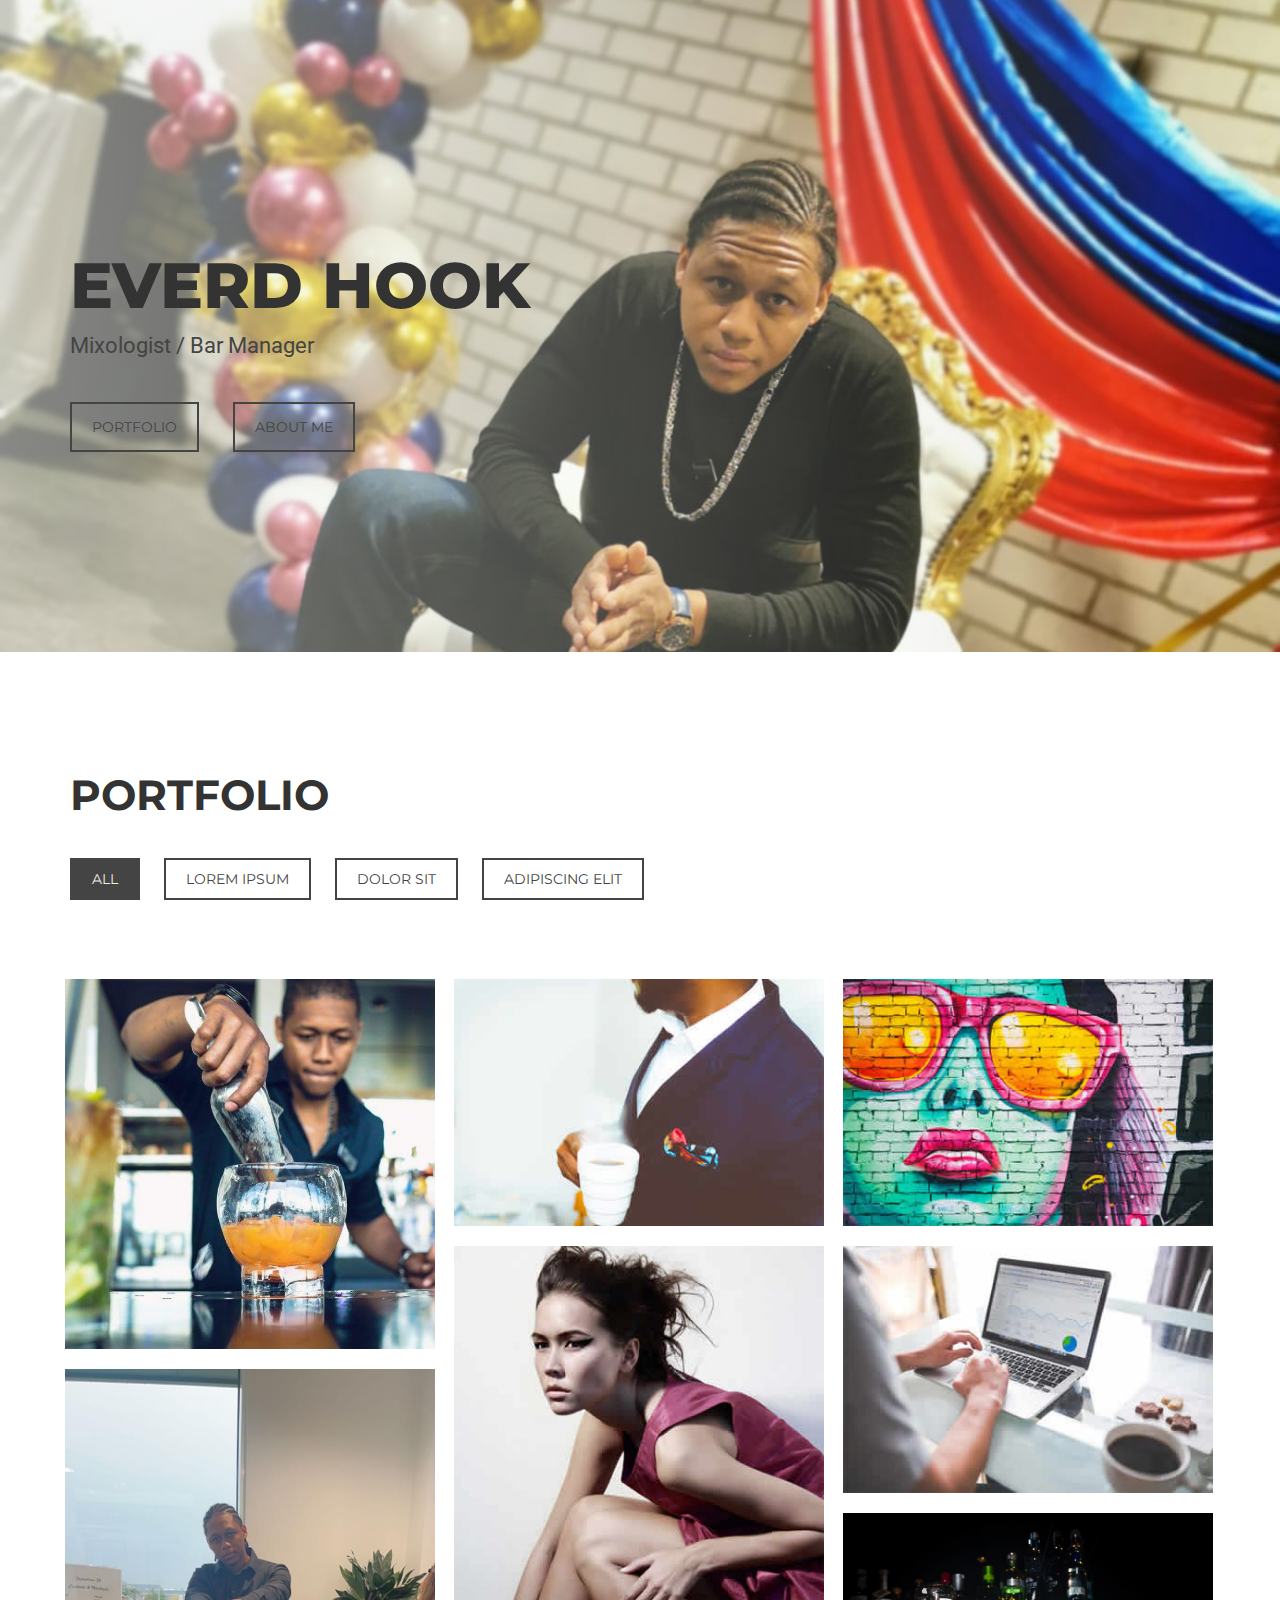
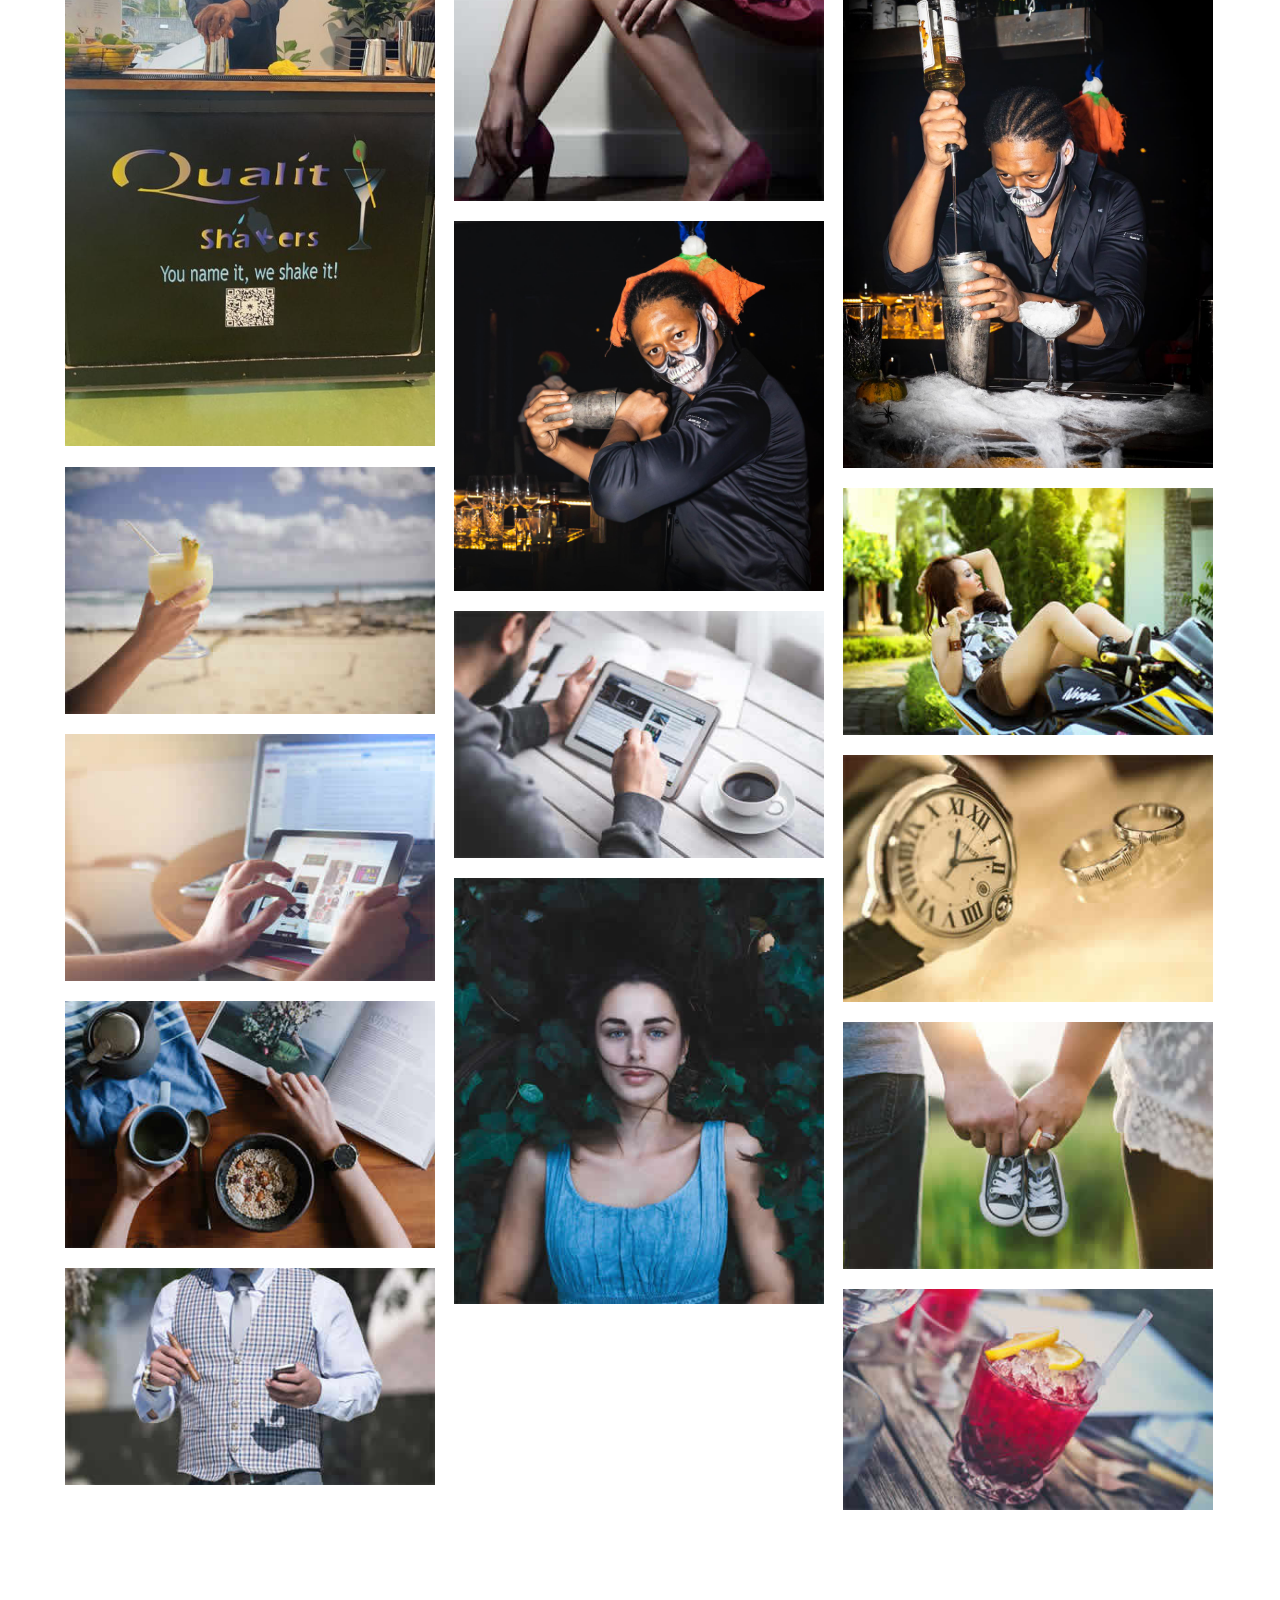
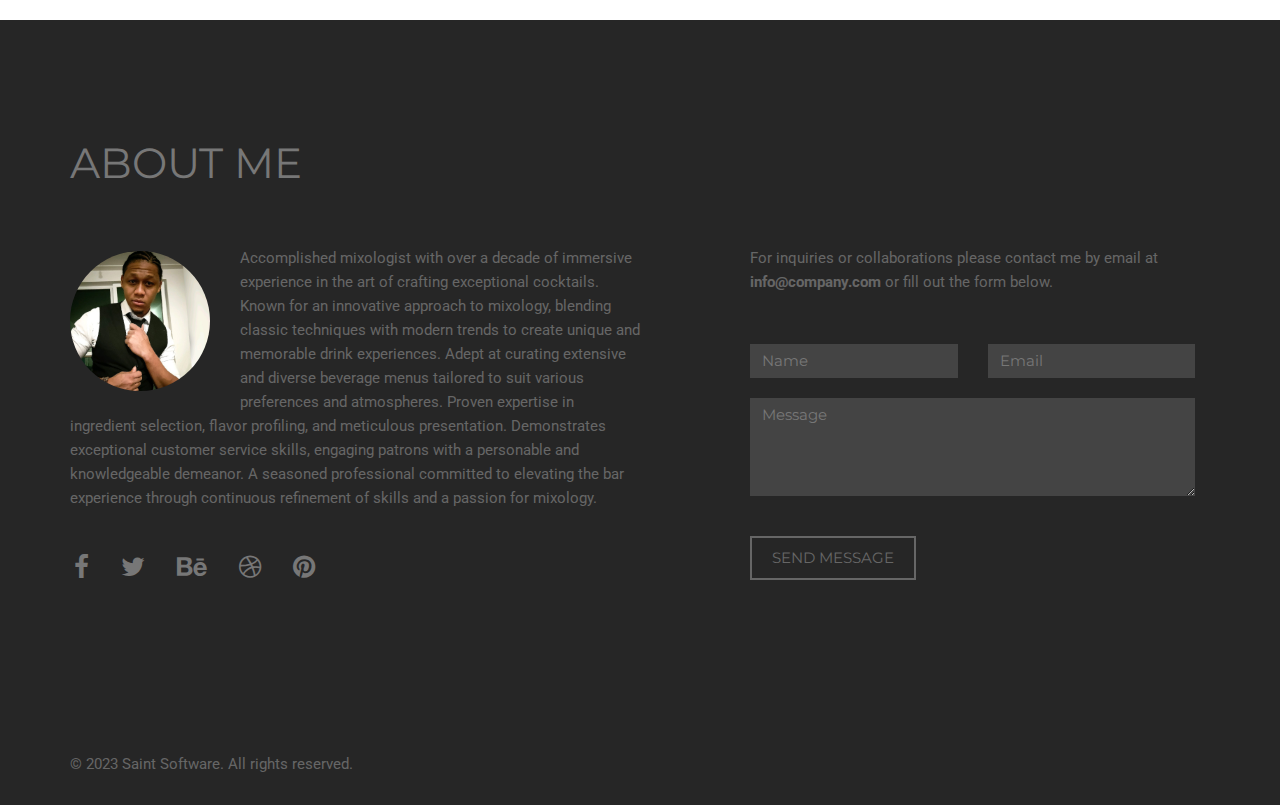
<file: src/index.html>
<!DOCTYPE html>
<html lang="en">

<head>
  <meta charset="utf-8">
  <meta name="viewport" content="width=device-width, initial-scale=1">
  <title>Everd Hook - Mixologist / Bar Manager</title>
  <meta name="description" content="">
  <meta name="author" content="">

  <!-- Favicons
    ================================================== -->
  <link rel="shortcut icon" href="img/favicon.ico" type="image/x-icon">
  <link rel="apple-touch-icon" href="img/apple-touch-icon.png">
  <link rel="apple-touch-icon" sizes="72x72" href="img/apple-touch-icon-72x72.png">
  <link rel="apple-touch-icon" sizes="114x114" href="img/apple-touch-icon-114x114.png">

  <!-- Bootstrap -->
  <link rel="stylesheet" type="text/css" href="css/bootstrap.css">
  <link rel="stylesheet" type="text/css" href="fonts/font-awesome/css/font-awesome.css">

  <!-- Stylesheet
    ================================================== -->
  <link rel="stylesheet" type="text/css" href="css/style.css">
  <link rel="stylesheet" type="text/css" href="css/nivo-lightbox/nivo-lightbox.css">
  <link rel="stylesheet" type="text/css" href="css/nivo-lightbox/default.css">
  <link href="https://fonts.googleapis.com/css?family=Montserrat:400,700" rel="stylesheet">
  <link href="https://fonts.googleapis.com/css?family=Roboto:300,400,500,700,900" rel="stylesheet">

  <!-- HTML5 shim and Respond.js for IE8 support of HTML5 elements and media queries -->
  <!-- WARNING: Respond.js doesn't work if you view the page via file:// -->
  <!--[if lt IE 9]>
      <script src="https://oss.maxcdn.com/html5shiv/3.7.2/html5shiv.min.js"></script>
      <script src="https://oss.maxcdn.com/respond/1.4.2/respond.min.js"></script>
    <![endif]-->
</head>

<body>
  <!-- Header -->
  <header id="header">
    <div class="intro">
      <div class="overlay">
        <div class="container">
          <div class="row">
            <div class="col-xs-12 col-md-8">
              <div class="intro-text">
                <h1>Everd Hook</h1>
                <p>Mixologist / Bar Manager</p>
                <a href="#portfolio" class="btn btn-custom btn-lg page-scroll">Portfolio</a> <a href="#contact"
                  class="btn btn-custom btn-lg page-scroll">About Me</a>
              </div>
            </div>
          </div>
        </div>
      </div>
    </div>
  </header>
  <!-- Portfolio Section -->
  <div id="portfolio">
    <div class="container">
      <div class="section-title">
        <h2>Portfolio</h2>
      </div>
      <div class="categories">
        <ul class="cat">
          <li>
            <ol class="type">
              <li><a href="#" data-filter="*" class="active">All</a></li>
              <li><a href="#" data-filter=".lorem">Lorem Ipsum</a></li>
              <li><a href="#" data-filter=".dolor">Dolor Sit</a></li>
              <li><a href="#" data-filter=".adipiscing">Adipiscing Elit</a></li>
            </ol>
          </li>
        </ul>
      </div>
      <div class="row">
        <div class="portfolio-items">
          <div class="col-sm-6 col-md-4 lorem">
            <div class="portfolio-item">
              <div class="hover-bg"> <a href="img/portfolio/01-large.jpg" title="Project Title"
                  data-lightbox-gallery="gallery1">
                  <div class="hover-text">
                    <div class="overlay-caption">
                      <div class="overlay-content">
                        <h4>Project Name</h4>
                      </div>
                    </div>
                  </div>
                  <img src="img/portfolio/01-small.jpg" class="img-responsive" alt="Project Title">
                </a> </div>
            </div>
          </div>
          <div class="col-sm-6 col-md-4 adipiscing">
            <div class="portfolio-item">
              <div class="hover-bg"> <a href="img/portfolio/02-large.jpg" title="Project Title"
                  data-lightbox-gallery="gallery1">
                  <div class="hover-text">
                    <div class="overlay-caption">
                      <div class="overlay-content">
                        <h4>Project Name</h4>
                      </div>
                    </div>
                  </div>
                  <img src="img/portfolio/02-small.jpg" class="img-responsive" alt="Project Title">
                </a> </div>
            </div>
          </div>
          <div class="col-sm-6 col-md-4 lorem">
            <div class="portfolio-item">
              <div class="hover-bg"> <a href="img/portfolio/03-large.jpg" title="Project Title"
                  data-lightbox-gallery="gallery1">
                  <div class="hover-text">
                    <div class="overlay-caption">
                      <div class="overlay-content">
                        <h4>Project Name</h4>
                      </div>
                    </div>
                  </div>
                  <img src="img/portfolio/03-small.jpg" class="img-responsive" alt="Project Title">
                </a> </div>
            </div>
          </div>
          <div class="col-sm-6 col-md-4 lorem">
            <div class="portfolio-item">
              <div class="hover-bg"> <a href="img/portfolio/04-large.jpg" title="Project Title"
                  data-lightbox-gallery="gallery1">
                  <div class="hover-text">
                    <div class="overlay-caption">
                      <div class="overlay-content">
                        <h4>Project Name</h4>
                      </div>
                    </div>
                  </div>
                  <img src="img/portfolio/04-small.jpg" class="img-responsive" alt="Project Title">
                </a> </div>
            </div>
          </div>
          <div class="col-sm-6 col-md-4 adipiscing">
            <div class="portfolio-item">
              <div class="hover-bg"> <a href="img/portfolio/05-large.jpg" title="Project Title"
                  data-lightbox-gallery="gallery1">
                  <div class="hover-text">
                    <div class="overlay-caption">
                      <div class="overlay-content">
                        <h4>Project Name</h4>
                      </div>
                    </div>
                  </div>
                  <img src="img/portfolio/05-small.jpg" class="img-responsive" alt="Project Title">
                </a> </div>
            </div>
          </div>
          <div class="col-sm-6 col-md-4 dolor">
            <div class="portfolio-item">
              <div class="hover-bg"> <a href="img/portfolio/06-large.jpg" title="Project Title"
                  data-lightbox-gallery="gallery1">
                  <div class="hover-text">
                    <div class="overlay-caption">
                      <div class="overlay-content">
                        <h4>Project Name</h4>
                      </div>
                    </div>
                  </div>
                  <img src="img/portfolio/06-small.jpg" class="img-responsive" alt="Project Title">
                </a> </div>
            </div>
          </div>
          <div class="col-sm-6 col-md-4 dolor">
            <div class="portfolio-item">
              <div class="hover-bg"> <a href="img/portfolio/07-large.jpg" title="Project Title"
                  data-lightbox-gallery="gallery1">
                  <div class="hover-text">
                    <div class="overlay-caption">
                      <div class="overlay-content">
                        <h4>Project Name</h4>
                      </div>
                    </div>
                  </div>
                  <img src="img/portfolio/07-small.jpg" class="img-responsive" alt="Project Title">
                </a> </div>
            </div>
          </div>
          <div class="col-sm-6 col-md-4 lorem">
            <div class="portfolio-item">
              <div class="hover-bg"> <a href="img/portfolio/08-large.jpg" title="Project Title"
                  data-lightbox-gallery="gallery1">
                  <div class="hover-text">
                    <div class="overlay-caption">
                      <div class="overlay-content">
                        <h4>Project Name</h4>
                      </div>
                    </div>
                  </div>
                  <img src="img/portfolio/08-small.jpg" class="img-responsive" alt="Project Title">
                </a> </div>
            </div>
          </div>
          <div class="col-sm-6 col-md-4 adipiscing">
            <div class="portfolio-item">
              <div class="hover-bg"> <a href="img/portfolio/09-large.jpg" title="Project Title"
                  data-lightbox-gallery="gallery1">
                  <div class="hover-text">
                    <div class="overlay-caption">
                      <div class="overlay-content">
                        <h4>Project Name</h4>
                      </div>
                    </div>
                  </div>
                  <img src="img/portfolio/09-small.jpg" class="img-responsive" alt="Project Title">
                </a> </div>
            </div>
          </div>
          <div class="col-sm-6 col-md-4 adipiscing">
            <div class="portfolio-item">
              <div class="hover-bg"> <a href="img/portfolio/10-large.jpg" title="Project Title"
                  data-lightbox-gallery="gallery1">
                  <div class="hover-text">
                    <div class="overlay-caption">
                      <div class="overlay-content">
                        <h4>Project Name</h4>
                      </div>
                    </div>
                  </div>
                  <img src="img/portfolio/10-small.jpg" class="img-responsive" alt="Project Title">
                </a> </div>
            </div>
          </div>
          <div class="col-sm-6 col-md-4 adipiscing">
            <div class="portfolio-item">
              <div class="hover-bg"> <a href="img/portfolio/11-large.jpg" title="Project Title"
                  data-lightbox-gallery="gallery1">
                  <div class="hover-text">
                    <div class="overlay-caption">
                      <div class="overlay-content">
                        <h4>Project Name</h4>
                      </div>
                    </div>
                  </div>
                  <img src="img/portfolio/11-small.jpg" class="img-responsive" alt="Project Title">
                </a> </div>
            </div>
          </div>
          <div class="col-sm-6 col-md-4 lorem">
            <div class="portfolio-item">
              <div class="hover-bg"> <a href="img/portfolio/12-large.jpg" title="Project Title"
                  data-lightbox-gallery="gallery1">
                  <div class="hover-text">
                    <div class="overlay-caption">
                      <div class="overlay-content">
                        <h4>Project Name</h4>
                      </div>
                    </div>
                  </div>
                  <img src="img/portfolio/12-small.jpg" class="img-responsive" alt="Project Title">
                </a> </div>
            </div>
          </div>
          <div class="col-sm-6 col-md-4 adipiscing">
            <div class="portfolio-item">
              <div class="hover-bg"> <a href="img/portfolio/13-large.jpg" title="Project Title"
                  data-lightbox-gallery="gallery1">
                  <div class="hover-text">
                    <div class="overlay-caption">
                      <div class="overlay-content">
                        <h4>Project Name</h4>
                      </div>
                    </div>
                  </div>
                  <img src="img/portfolio/13-small.jpg" class="img-responsive" alt="Project Title">
                </a> </div>
            </div>
          </div>
          <div class="col-sm-6 col-md-4 dolor">
            <div class="portfolio-item">
              <div class="hover-bg"> <a href="img/portfolio/14-large.jpg" title="Project Title"
                  data-lightbox-gallery="gallery1">
                  <div class="hover-text">
                    <div class="overlay-caption">
                      <div class="overlay-content">
                        <h4>Project Name</h4>
                      </div>
                    </div>
                  </div>
                  <img src="img/portfolio/14-small.jpg" class="img-responsive" alt="Project Title">
                </a> </div>
            </div>
          </div>
          <div class="col-sm-6 col-md-4 dolor">
            <div class="portfolio-item">
              <div class="hover-bg"> <a href="img/portfolio/15-large.jpg" title="Project Title"
                  data-lightbox-gallery="gallery1">
                  <div class="hover-text">
                    <div class="overlay-caption">
                      <div class="overlay-content">
                        <h4>Project Name</h4>
                      </div>
                    </div>
                  </div>
                  <img src="img/portfolio/15-small.jpg" class="img-responsive" alt="Project Title">
                </a> </div>
            </div>
          </div>
          <div class="col-sm-6 col-md-4 lorem">
            <div class="portfolio-item">
              <div class="hover-bg"> <a href="img/portfolio/16-large.jpg" title="Project Title"
                  data-lightbox-gallery="gallery1">
                  <div class="hover-text">
                    <div class="overlay-caption">
                      <div class="overlay-content">
                        <h4>Project Name</h4>
                      </div>
                    </div>
                  </div>
                  <img src="img/portfolio/16-small.jpg" class="img-responsive" alt="Project Title">
                </a> </div>
            </div>
          </div>
          <div class="col-sm-6 col-md-4 adipiscing">
            <div class="portfolio-item">
              <div class="hover-bg"> <a href="img/portfolio/17-large.jpg" title="Project Title"
                  data-lightbox-gallery="gallery1">
                  <div class="hover-text">
                    <div class="overlay-caption">
                      <div class="overlay-content">
                        <h4>Project Name</h4>
                      </div>
                    </div>
                  </div>
                  <img src="img/portfolio/17-small.jpg" class="img-responsive" alt="Project Title">
                </a> </div>
            </div>
          </div>
          <div class="col-sm-6 col-md-4 lorem">
            <div class="portfolio-item">
              <div class="hover-bg"> <a href="img/portfolio/18-large.jpg" title="Project Title"
                  data-lightbox-gallery="gallery1">
                  <div class="hover-text">
                    <div class="overlay-caption">
                      <div class="overlay-content">
                        <h4>Project Name</h4>
                      </div>
                    </div>
                  </div>
                  <img src="img/portfolio/18-small.jpg" class="img-responsive" alt="Project Title">
                </a> </div>
            </div>
          </div>
        </div>
      </div>
    </div>
  </div>
  <!-- Contact Section -->
  <div id="contact">
    <div class="container">
      <h2>About Me</h2>
      <div class="col-md-6">
        <div class="section-title">
          <div class="row"> <img src="img/about.jpg" class="img-responsive pull-left about-pic" alt="">
            <p>Accomplished mixologist with over a decade of immersive experience in the art of crafting exceptional
              cocktails. Known for an innovative approach to mixology, blending classic techniques with modern trends to
              create unique and memorable drink experiences. Adept at curating extensive and diverse beverage menus
              tailored to suit various preferences and atmospheres. Proven expertise in ingredient selection, flavor
              profiling, and meticulous presentation. Demonstrates exceptional customer service skills, engaging patrons
              with a personable and knowledgeable demeanor. A seasoned professional committed to elevating the bar
              experience through continuous refinement of skills and a passion for mixology.</p>
            <div class="social">
              <ul>
                <li><a href="#"><i class="fa fa-facebook"></i></a></li>
                <li><a href="#"><i class="fa fa-twitter"></i></a></li>
                <li><a href="#"><i class="fa fa-behance"></i></a></li>
                <li><a href="#"><i class="fa fa-dribbble"></i></a></li>
                <li><a href="#"><i class="fa fa-pinterest"></i></a></li>
              </ul>
            </div>
          </div>
        </div>
      </div>
      <div class="col-md-5 col-md-offset-1">
        <div class="section-title">
          <p>For inquiries or collaborations please contact me by email at <strong>info@company.com</strong> or fill out
            the form below.</p>
        </div>
        <form name="sentMessage" id="contactForm" novalidate>
          <div class="row">
            <div class="col-md-6">
              <div class="form-group">
                <input type="text" id="name" class="form-control" placeholder="Name" required="required">
                <p class="help-block text-danger"></p>
              </div>
            </div>
            <div class="col-md-6">
              <div class="form-group">
                <input type="email" id="email" class="form-control" placeholder="Email" required="required">
                <p class="help-block text-danger"></p>
              </div>
            </div>
          </div>
          <div class="form-group">
            <textarea name="message" id="message" class="form-control" rows="4" placeholder="Message"
              required></textarea>
            <p class="help-block text-danger"></p>
          </div>
          <div id="success"></div>
          <button type="submit" class="btn btn-default btn-lg">Send Message</button>
        </form>
      </div>
    </div>
  </div>
  <div id="footer">
    <div class="container">
      <p>&copy; 2023 Saint Software. All rights reserved.</p>
    </div>
  </div>
  <script type="text/javascript" src="js/jquery.1.11.1.js"></script>
  <script type="text/javascript" src="js/bootstrap.js"></script>
  <script type="text/javascript" src="js/SmoothScroll.js"></script>
  <script type="text/javascript" src="js/nivo-lightbox.js"></script>
  <script type="text/javascript" src="js/jquery.isotope.js"></script>
  <script type="text/javascript" src="js/jqBootstrapValidation.js"></script>
  <script type="text/javascript" src="js/contact_me.js"></script>
  <script type="text/javascript" src="js/main.js"></script>
</body>

</html>
</file>
<file: src/css/style.css>
body, html {
	font-family: 'Montserrat', sans-serif;
	text-rendering: optimizeLegibility !important;
	-webkit-font-smoothing: antialiased !important;
	color: #555;
	font-weight: 400;
	width: 100% !important;
	height: 100% !important;
}
h1 {
	color: #333;
	font-size: 64px;
	font-weight: 800;
	margin-top: 0;
	text-transform: uppercase;
	margin-bottom: 10px;
}
h2 {
	margin: 0 0 20px 0;
	font-weight: 700;
	font-size: 42px;
	color: #333;
	text-transform: uppercase;
}
h3 {
	font-size: 18px;
	text-transform: uppercase;
	margin-bottom: 20px;
}
h4 {
	font-size: 14px;
	letter-spacing: 1px;
	margin-bottom: 20px;
	text-transform: uppercase;
}
h5 {
	text-transform: uppercase;
	font-weight: 700;
	line-height: 20px;
}
p {
	font-family: 'Roboto', sans-serif;
	font-size: 15px;
	font-weight: 400;
	color: #888;
}
p.intro {
	margin: 12px 0 0;
	line-height: 24px;
}
a {
	color: #222;
}
a:hover, a:focus {
	text-decoration: none;
	color: #000;
}
ul, ol {
	list-style: none;
}
ul, ol {
	padding: 0;
	webkit-padding: 0;
	moz-padding: 0;
}
hr {
	height: 6px;
	width: 70px;
	position: relative;
	background: #444;
	margin-bottom: 20px;
	margin-left: 0;
	border: 0;
}
.btn:active, .btn.active {
	background-image: none;
	outline: 0;
	-webkit-box-shadow: none;
	box-shadow: none;
}
a:focus, .btn:focus, .btn:active:focus, .btn.active:focus, .btn.focus, .btn:active.focus, .btn.active.focus {
	outline: none;
	outline-offset: none;
}
.section-title {
	margin-bottom: 50px;
}
.btn-custom {
	font-family: 'Montserrat', sans-serif;
	text-transform: uppercase;
	color: #444;
	background-color: transparent;
	border: 2px solid #444;
	padding: 14px 20px;
	margin: 0;
	font-size: 14px;
	border-radius: 0;
	margin-top: 20px;
	margin-right: 30px;
	transition: all 0.5s;
}
.btn-custom:hover, .btn-custom:focus, .btn-custom.focus, .btn-custom:active, .btn-custom.active {
	color: #eee;
	background-color: #444;
}
/* Header Section */
.intro {
	display: table;
	width: 100%;
	padding: 0;
	margin-bottom: 80px;
	background: url(../img/intro-bg.jpg);
	background-repeat: no-repeat;
	background-attachment: fixed;
	background-position-y: center;
	background-color: #e5e5e5;
	-webkit-background-size: cover;
	-moz-background-size: cover;
	background-size: cover;
	-o-background-size: cover;
}
.intro .overlay {
	/* Permalink - use to edit and share this gradient: http://colorzilla.com/gradient-editor/#ffffff+0,d5dade+100&0.5+0,0+100 */
	background: -moz-linear-gradient(left, rgba(255,255,255,0.5) 0%, rgba(213,218,222,0) 100%); /* FF3.6-15 */
	background: -webkit-linear-gradient(left, rgba(255,255,255,0.5) 0%, rgba(213,218,222,0) 100%); /* Chrome10-25,Safari5.1-6 */
	background: linear-gradient(to right, rgba(255,255,255,0.5) 0%, rgba(213,218,222,0) 100%); /* W3C, IE10+, FF16+, Chrome26+, Opera12+, Safari7+ */
filter: progid:DXImageTransform.Microsoft.gradient( startColorstr='#80ffffff', endColorstr='#00d5dade', GradientType=1 ); /* IE6-9 */
}
.intro .fa {
	font-size: 94px;
	margin-bottom: 40px;
	color: #fff;
}
.intro p {
	color: #444;
	margin: 10px 0 20px 0;
	font-size: 22px;
}
header .intro-text {
	padding-top: 250px;
	padding-bottom: 200px;
}
/* Portfolio Section */
#portfolio {
	padding: 40px 0 100px 0;
}
.categories {
	margin-bottom: 80px;
}
ul.cat li {
	display: inline-block;
}
ol.type li {
	display: inline-block;
	margin-right: 20px;
}
ol.type li a {
	font-family: 'Montserrat', sans-serif;
	color: #444;
	font-size: 14px;
	padding: 10px 20px;
	border: 2px solid #444;
	border-radius: 0;
	text-transform: uppercase;
}
ol.type li a.active {
	background: #444;
	color: #eee;
}
ol.type li a:hover {
	background: #444;
	color: #eee;
}
.isotope-item {
	z-index: 2
}
.isotope-hidden.isotope-item {
	z-index: 1
}
.isotope, .isotope .isotope-item {
	/* change duration value to whatever you like */
	-webkit-transition-duration: 0.8s;
	-moz-transition-duration: 0.8s;
	transition-duration: 0.8s;
}
.isotope-item {
	margin-right: -1px;
	-webkit-backface-visibility: hidden;
	backface-visibility: hidden;
	padding: 0 10px;
}
.isotope {
	-webkit-backface-visibility: hidden;
	backface-visibility: hidden;
	-webkit-transition-property: height, width;
	-moz-transition-property: height, width;
	transition-property: height, width;
}
.isotope .isotope-item {
	-webkit-backface-visibility: hidden;
	backface-visibility: hidden;
	-webkit-transition-property: -webkit-transform, opacity;
	-moz-transition-property: -moz-transform, opacity;
	transition-property: transform, opacity;
}
.portfolio-item {
	margin: 10px 0;
	-webkit-transition: all 0.5s ease-out;
	-moz-transition: all 0.5s ease-out;
	-ms-transition: all 0.5s ease-out;
	-o-transition: all 0.5s ease-out;
	transition: all 0.5s ease-out;
}
.portfolio-item .hover-bg {
	overflow: hidden;
	position: relative;
}
.hover-bg .hover-text {
	position: absolute;
	text-align: center;
	margin: 0 auto;
	color: #333;
	background: rgba(255, 255, 255, 0.75);
	height: 100%;
	width: 100%;
	opacity: 0;
	transition: all 0.5s;
}
.hover-bg .hover-text .overlay-caption {
	display: table;
	height: 100%;
	width: 100%;
}
.hover-bg .hover-text .overlay-caption .overlay-content {
	display: table-cell;
	vertical-align: middle;
}
.hover-bg:hover .hover-text {
	opacity: 1;
}
/* Contact Section */
#contact {
	padding: 60px 0 60px 0;
	background: #262626;
}
#contact h2 {
	font-weight: 400;
	color: #777;
	margin: 60px 0;
}
#contact img {
	width: 140px;
	margin: 5px 30px 10px 0;
}
#contact p {
	color: #666;
	margin-bottom: 20px;
	line-height: 24px;
}
#contact .social {
	margin-top: 40px;
}
#contact .social ul li {
	display: inline-block;
	margin-right: 20px;
}
#contact .social i.fa {
	font-size: 26px;
	padding: 4px;
	color: #777;
	transition: all 0.3s;
}
#contact .social i.fa:hover {
	color: #eee;
}
#contact form {
	padding: 0;
}
#contact .text-danger {
	color: #cc0033;
	text-align: left;
}
label {
	font-size: 12px;
	font-weight: 400;
	float: left;
}
#contact .form-control {
	display: block;
	width: 100%;
	padding: 6px 12px;
	font-size: 15px;
	font-weight: 400;
	line-height: 1.42857143;
	color: #aaa;
	background-color: #444;
	background-image: none;
	border: 0;
	border-radius: 0;
	-webkit-box-shadow: none;
	box-shadow: none;
	-webkit-transition: none;
	-o-transition: none;
	transition: none;
}
#contact .form-control:focus {
	border-color: #999;
	outline: 0;
	-webkit-box-shadow: transparent;
	box-shadow: transparent;
}
.form-control::-webkit-input-placeholder {
color: #777;
}
.form-control:-moz-placeholder {
color: #777;
}
.form-control::-moz-placeholder {
color: #777;
}
.form-control:-ms-input-placeholder {
color: #777;
}
#contact .btn-default {
	font-weight: 400;
	color: #666;
	background-color: transparent;
	border: 2px solid #666;
	padding: 10px 20px;
	margin: 0;
	font-size: 15px;
	border-radius: 0;
	margin-top: 20px;
	text-transform: uppercase;
	transition: all 0.3s;
}
#contact .btn-default:hover, .btn-default:focus, .btn-default.focus, .btn-default:active, .btn-default.active {
	background-color: #666;
	color: #999;
}
/* Footer Section*/
#footer {
	background: #262626;
	padding: 50px 0 20px 0;
}
#footer p {
	font-size: 15px;
	color: #666;
}

.about-pic {
	border-radius: 50%;
}
</file>
<file: src/css/nivo-lightbox/default.css>
/*
 * Nivo Lightbox Default Theme v1.0
 * http://dev7studios.com/nivo-lightbox
 *
 * Copyright 2013, Dev7studios
 * Free to use and abuse under the MIT license.
 * http://www.opensource.org/licenses/mit-license.php
 */
 
 .nivo-lightbox-theme-default * {
    -webkit-box-sizing: initial !important;
    -moz-box-sizing: initial !important;
    box-sizing: initial !important;
 }
.nivo-lightbox-theme-default.nivo-lightbox-overlay { 
	background: #666;
	background: rgba(0,0,0,0.6); 
}
.nivo-lightbox-theme-default .nivo-lightbox-content.nivo-lightbox-loading { background: url(loading.gif) no-repeat 50% 50%; }

.nivo-lightbox-theme-default .nivo-lightbox-nav {
	top: 10%;
	width: 8%;
	height: 80%;
	text-indent: -9999px;
	background-repeat: no-repeat;
	background-position: 50% 50%;
	opacity: 0.5;
}
.nivo-lightbox-theme-default .nivo-lightbox-nav:hover { 
	opacity: 1; 
	background-color: transparent;
}
.nivo-lightbox-theme-default .nivo-lightbox-prev { 
	background-image: url(prev.png); 
	border-radius: 0 3px 3px 0;
}
.nivo-lightbox-theme-default .nivo-lightbox-next { 
	background-image: url(next.png); 
	border-radius: 3px 0 0 3px;
}

.nivo-lightbox-theme-default .nivo-lightbox-close {
	display: block;
	background: url(close.png) no-repeat 5px 5px;
	width: 16px;
	height: 16px;
	text-indent: -9999px;
	padding: 5px;
	opacity: 0.5;
}
.nivo-lightbox-theme-default .nivo-lightbox-close:hover { opacity: 1; }

.nivo-lightbox-theme-default .nivo-lightbox-title-wrap { bottom: -7%; }
.nivo-lightbox-theme-default .nivo-lightbox-title {
	font: 14px/20px 'Helvetica Neue', Helvetica, Arial, sans-serif;
	font-style: normal;
	font-weight: normal;
	background: #000;
	color: #fff;
	padding: 7px 15px;
	border-radius: 30px;
}

.nivo-lightbox-theme-default .nivo-lightbox-image img {
	background: #fff;
	-webkit-box-shadow: 0px 1px 1px rgba(0,0,0,0.4);
	   -moz-box-shadow: 0px 1px 1px rgba(0,0,0,0.4);
	        box-shadow: 0px 1px 1px rgba(0,0,0,0.4);
}
.nivo-lightbox-theme-default .nivo-lightbox-ajax,
.nivo-lightbox-theme-default .nivo-lightbox-inline {
	background: #fff;
	padding: 40px;
	-webkit-box-shadow: 0px 1px 1px rgba(0,0,0,0.4);
	   -moz-box-shadow: 0px 1px 1px rgba(0,0,0,0.4);
	        box-shadow: 0px 1px 1px rgba(0,0,0,0.4);
}

@media (-webkit-min-device-pixel-ratio: 1.3),
       (-o-min-device-pixel-ratio: 2.6/2),
       (min--moz-device-pixel-ratio: 1.3),
       (min-device-pixel-ratio: 1.3),
       (min-resolution: 1.3dppx) {

	.nivo-lightbox-theme-default .nivo-lightbox-content.nivo-lightbox-loading { 
		background-image: url(loading@2x.gif); 
		background-size: 32px 32px;
	}
	.nivo-lightbox-theme-default .nivo-lightbox-prev { 
		background-image: url(prev@2x.png); 
		background-size: 48px 48px;
	}
	.nivo-lightbox-theme-default .nivo-lightbox-next { 
		background-image: url(next@2x.png); 
		background-size: 48px 48px;
	}
	.nivo-lightbox-theme-default .nivo-lightbox-close { 
		background-image: url(close@2x.png); 
		background-size: 16px 16px;
	}
	
}
</file>
